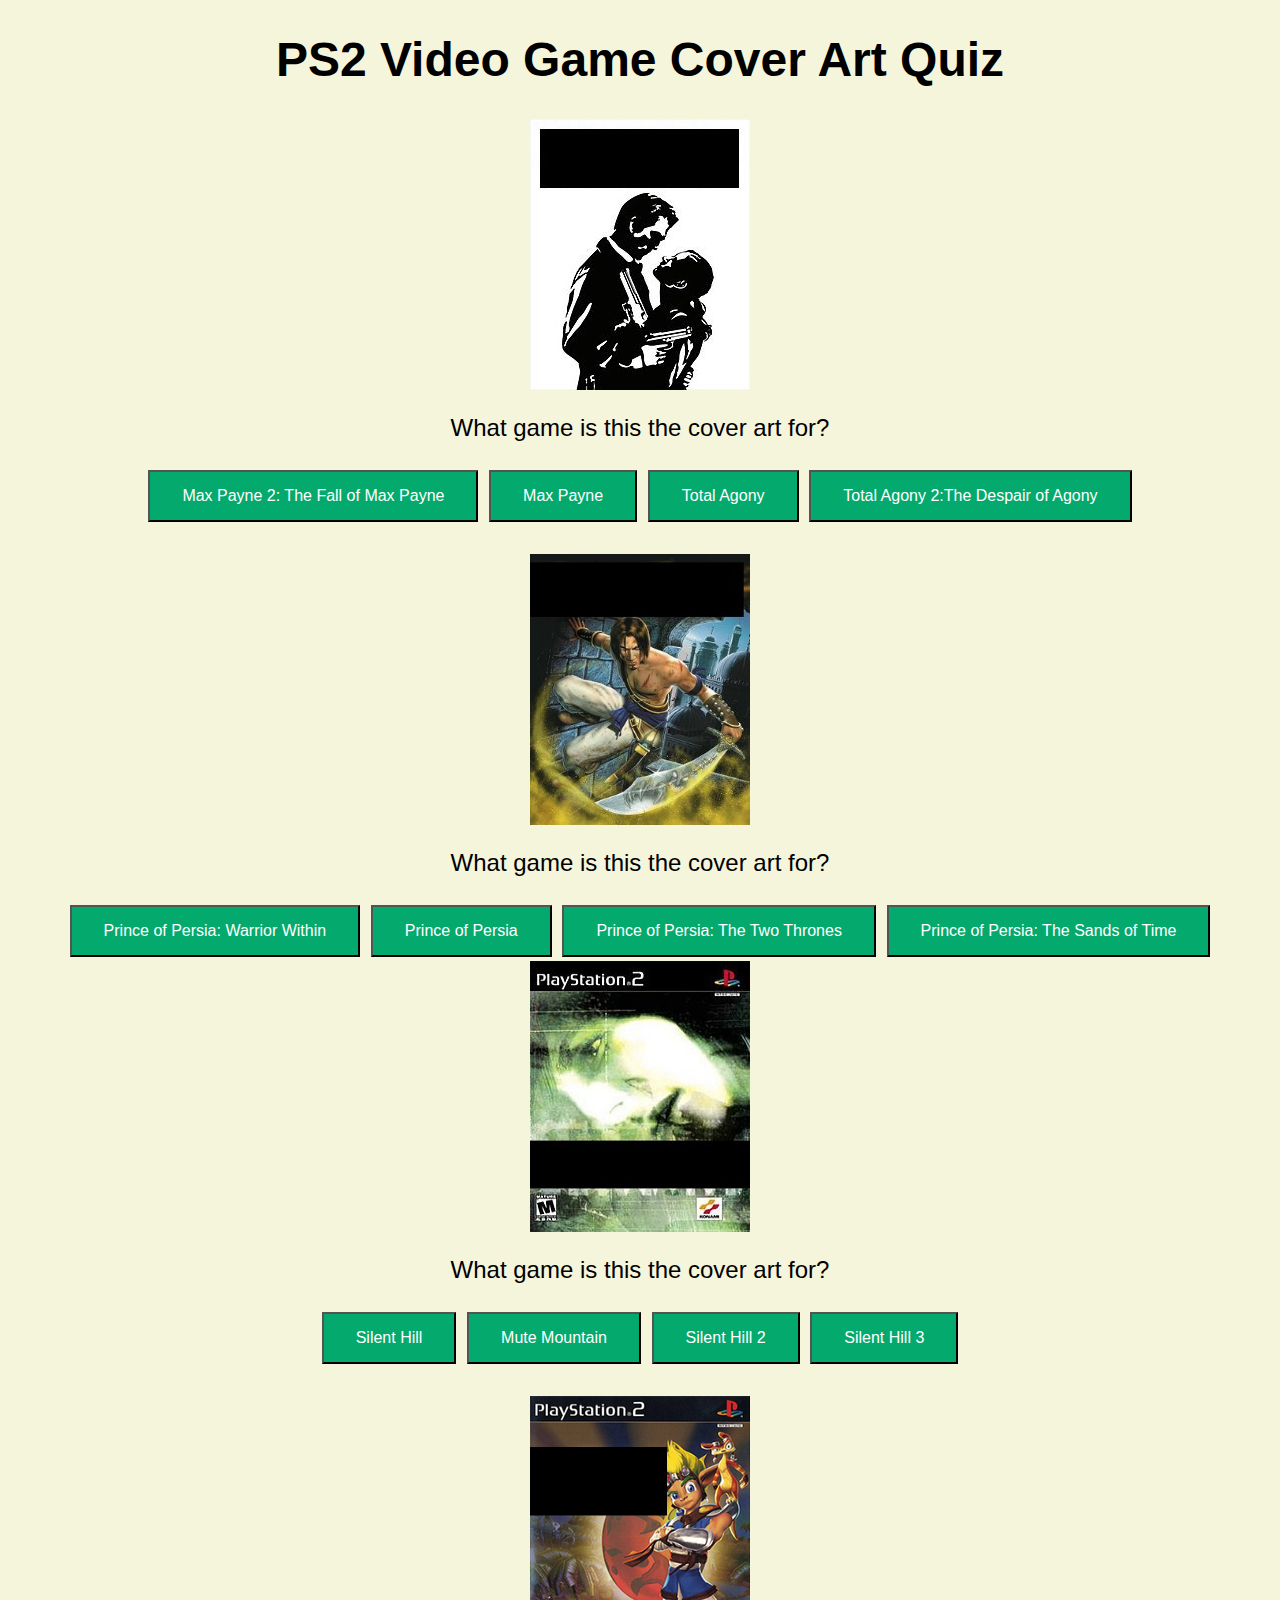
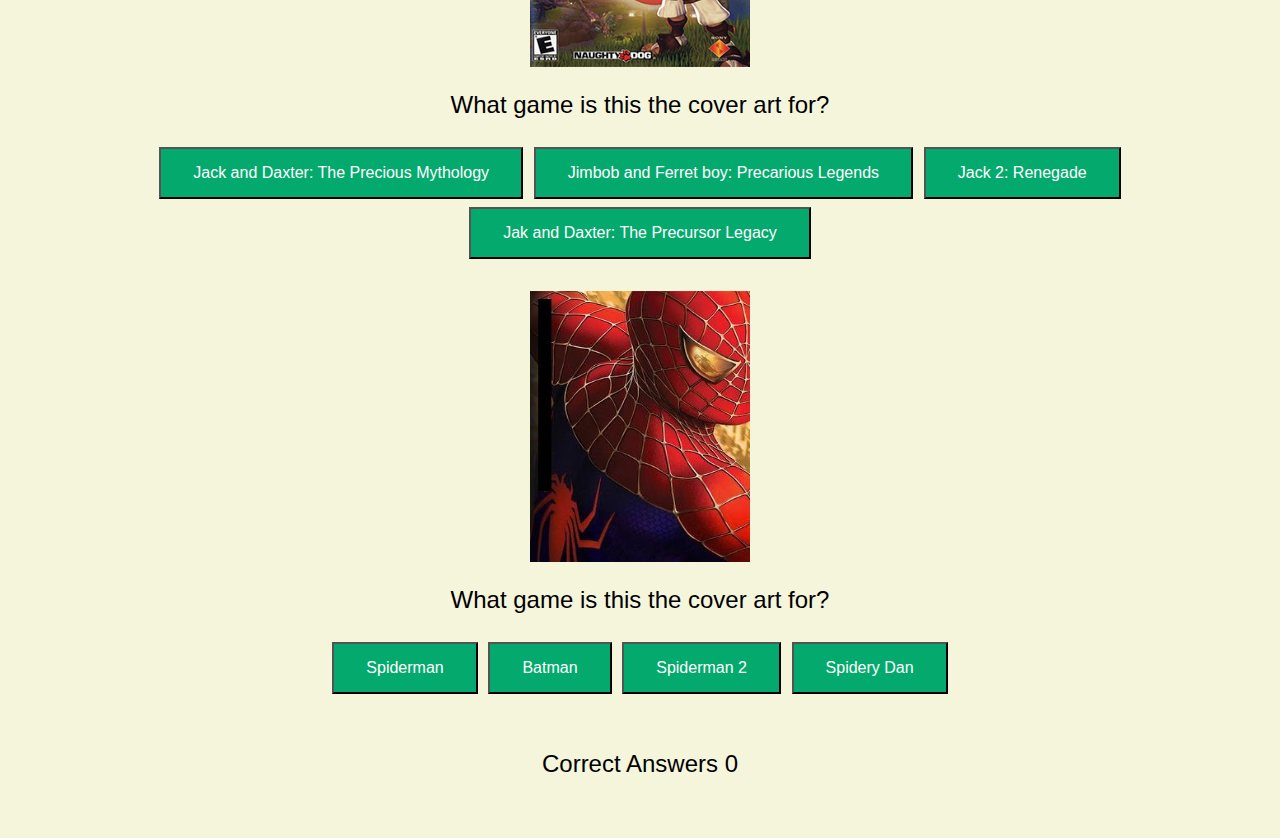
<file: index.html>
<!DOCTYPE html>
<html lang="en">
<head>
    <meta charset="UTF-8">
    <meta name="viewport" content="width=device-width, initial-scale=1.0">



    <link rel="stylesheet" href="Assets/CSS/styles.css">
    <title>PS2 Cover Art Quiz</title>
</head>
<body>
    <div>
    <h1>PS2 Video Game Cover Art Quiz</h1>

    <div class="question1">
        <img src="Assets/Images/Max_Payne_2.jpg" class="image">
        <p>What game is this the cover art for?</p>

    <span class="answer1a">
    <button data-type="correct" class="button">Max Payne 2: The Fall of Max Payne</button>
    </span>

    <span class="answer1b">
        <button  class="button">Max Payne</button>
    </span>

    <span class="answer1c">
    <button  class="button">Total Agony</button>        
    </span>

    <span class="answer1d">
    <button class="button">Total Agony 2:The Despair of Agony</button>      
    </span>
</div>
    
<br>

<div class="question2">
    <img src="Assets/Images/Sands_of_time_cover.jpg" class="image">
    <p>What game is this the cover art for?</p>

<span class="answer2a">
<button class="button">Prince of Persia: Warrior Within</button>
</span>

<span class="answer2b">
    <button class="button">Prince of Persia</button>
</span>

<span class="answer2c">
<button class="button">Prince of Persia: The Two Thrones</button>        
</span>

<span class="answer2d">
<button data-type="correct" class="button">Prince of Persia: The Sands of Time</button>      
</span>

<br>

<div class="question3">
    <img src="Assets/Images/Silent_Hill_2.jpg" class="image">
    <p>What game is this the cover art for?</p>

<span class="answer3a">
<button class="button">Silent Hill</button>
</span>

<span class="answer3b">
    <button class="button">Mute Mountain</button>
</span>

<span class="answer3c">
<button data-type="correct" class="button">Silent Hill 2</button>        
</span>

<span class="answer3d">
<button class="button">Silent Hill 3</button>      
</span>
</div>

<br>

<div class="question4">
    <img src="Assets/Images/Jak_and_Daxter_-_The_Precursor_Legacy_Coverart.png" class="image">
    <p>What game is this the cover art for?</p>

<span class="answer4a">
<button class="button">Jack and Daxter: The Precious Mythology</button>
</span>

<span class="answer4b">
    <button class="button">Jimbob and Ferret boy: Precarious Legends</button>
</span>

<span class="answer4c">
<button class="button">Jack 2: Renegade</button>        
</span>

<span class="answer4d">
<button data-type="correct" class="button">Jak and Daxter: The Precursor Legacy</button>      
</span>
</div>

<br>

<div class="question5">
    <img src="Assets/Images/Spider-Man_2_Game_Cover.jpg" class="image">
    <p>What game is this the cover art for?</p>

<span class="answer5a">
<button class="button">Spiderman</button>
</span>

<span class="answer5b">
    <button class="button">Batman</button>
</span>

<span class="answer5c">
<button data-type="correct" class="button">Spiderman 2</button>        
</span>

<span class="answer5d">
<button class="button">Spidery Dan</button>      
</span>

</div>

<br>

<div class="score-area">
    <p class="scores">Correct Answers <span id="correct">0</span></p>
</div>
  
<br>

    <script src="Assets/JS/script.js"></script>
</body>
</html>
</file>
<file: Assets/CSS/styles.css>
body{
  text-align: center;
  background-color: beige;
  font-family: Helvetica, Arial, sans-serif ;
  font-size: x-large;
}

.image  {
    display: block;
    margin-left: auto;
    margin-right: auto;
    height: 271px;
    width: 220px

}

.button {
  background-color: #04AA6D; /* Green */
  color: white;
  padding: 15px 32px;
  text-align: center;  
  display: inline-block;
  font-size: 16px;
  margin: 4px 2px;
  cursor: pointer;
}

.button:hover {
    background-color:#00ccff;
  }
</file>
